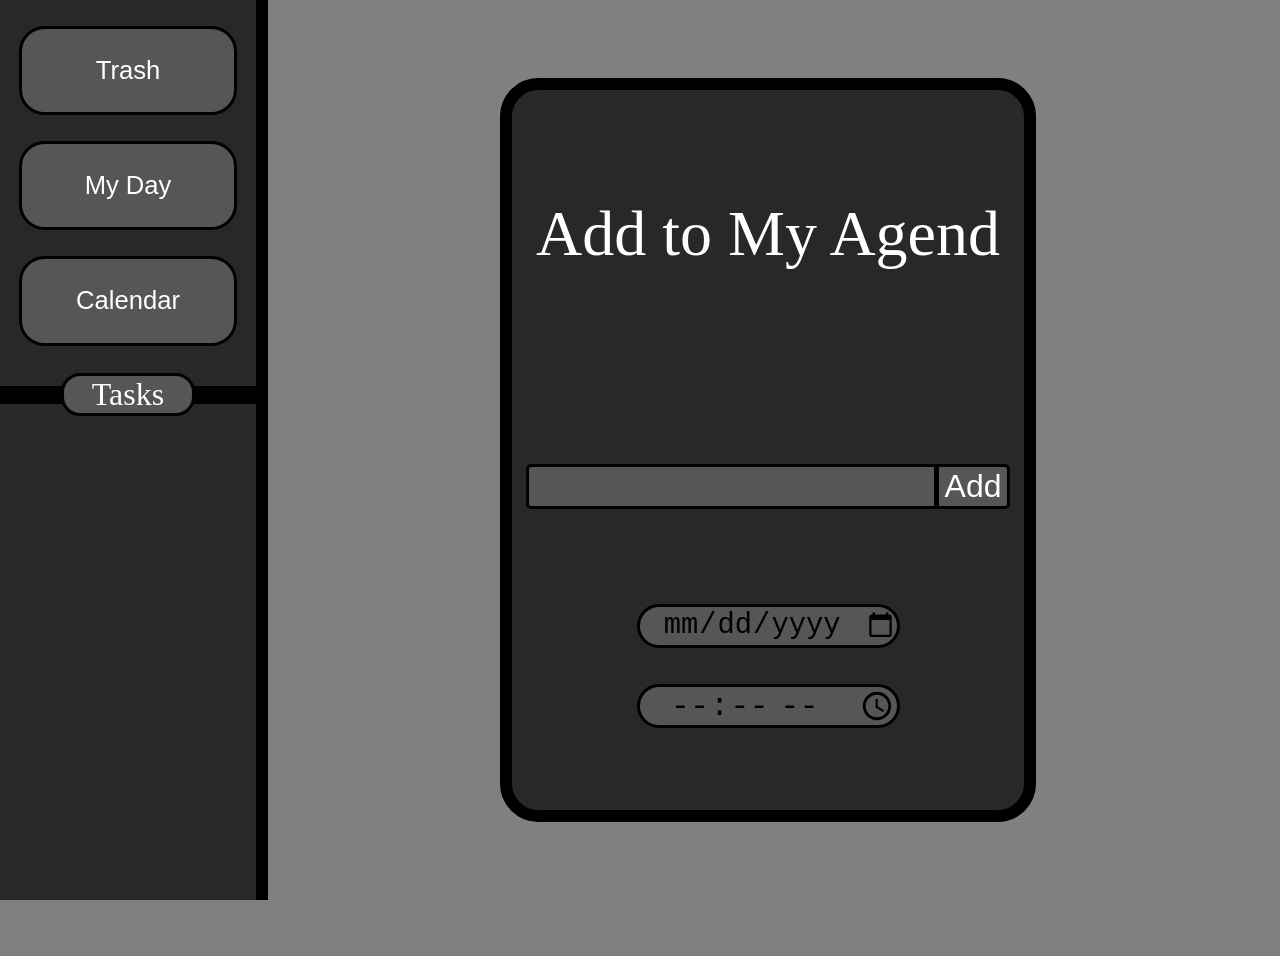
<file: index.html>
<!DOCTYPE html>
<html>
  <head>
    <title>Stasks</title>
    <link rel="stylesheet" href="CSS/styles.css">
    <script src="JS/code.js" type="module" defer></script>
  </head>
  <body>
    <nav class="toolbar">
      <div class="schimb-pagina">
        <button class="pagina" onclick="window.location.href='trash.html'">Trash</button>
        <button class="pagina" onclick="window.location.href='MyDay.html'">My Day</button>
        <button class="pagina" onclick="window.location.href='Calendar.html'">Calendar</button>
      </div>
      <div class="linie">
        <p class="taskuri">Tasks</p>
      </div>
      <div class="lista-prov"></div>
    </nav>
    <div class="corp">
      <div class="p-class">
        <p class="par">Add to My Agend</p>
      </div>
      <div class="input-class">
        <input type="text" class="txt">
        <button class="but" id="add">Add</button>
      </div>
      <div class="timedate">
        <input type="date" class="date">
        <input type="time" class="time">
      </div>
    </div>
  </body>
</html>
</file>
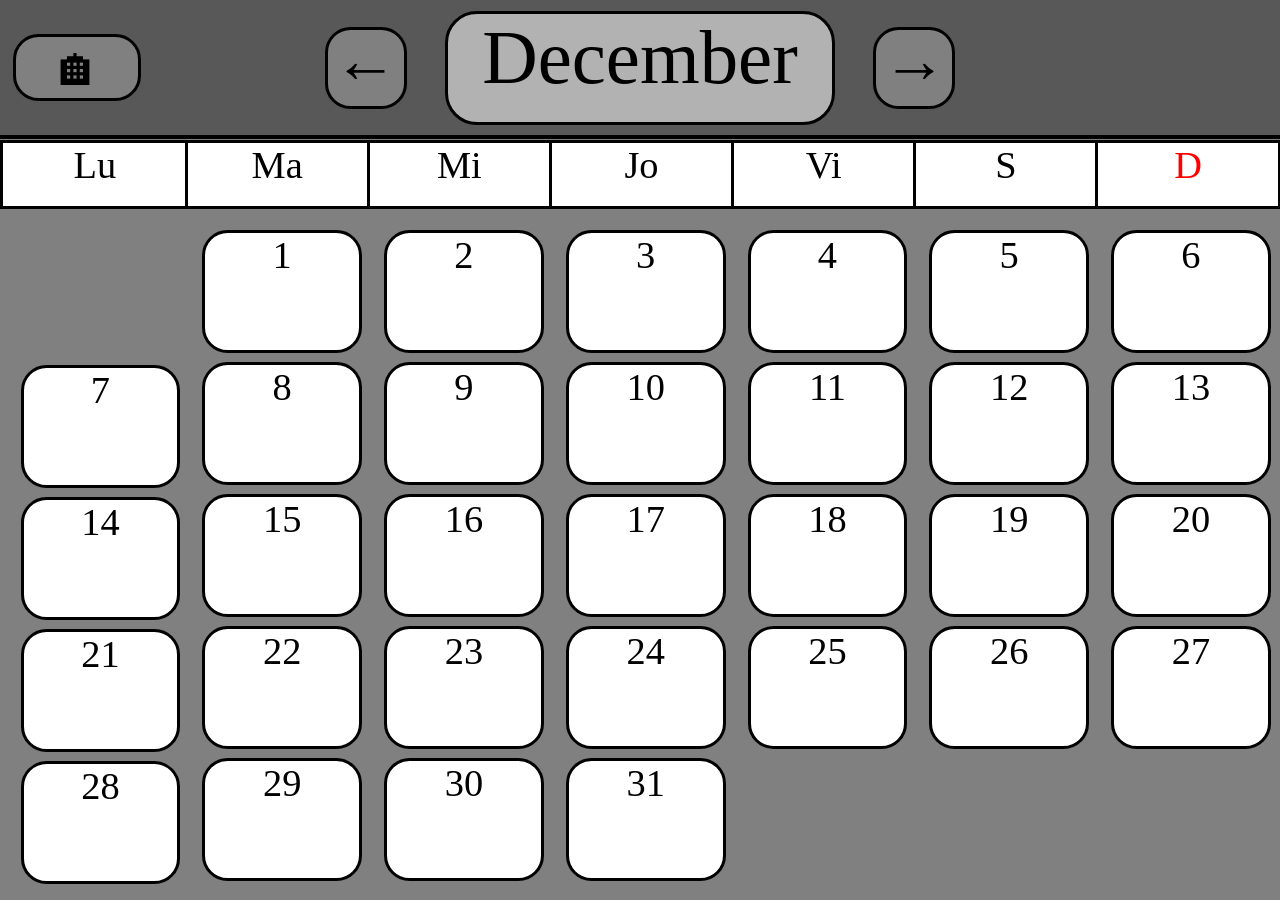
<file: Calendar.html>
<!DOCTYPE html>
<html>
  <head>
    <title>Calendar</title>
    <link rel="stylesheet" href="CSS/calendar.css">
    <script src="JS/calendar.js" type="module" defer></script>
  </head>
  <body>
    <header class="header">
      <button class="home" onclick="window.location.href='index.html'">🏠︎</button>
      <button class="back-front" id="ba">←</button>
      <p class="month">January</p>
      <button class="back-front" id="fa">→</button>
    </header>
    <div class="sapt">
        <div class="sapte">Lu</div>
        <div class="sapte">Ma</div>
        <div class="sapte">Mi</div>
        <div class="sapte">Jo</div>
        <div class="sapte">Vi</div>
        <div class="sapte">S</div>
        <div class="sapte" id="a67">D</div>
    </div>
    <div class="zile-cont">
      <div class="zile" id="a1"></div>
      <div class="zile" id="a2"></div>
      <div class="zile" id="a3"></div>
      <div class="zile" id="a4"></div>
      <div class="zile" id="a5"></div>
      <div class="zile" id="a6"></div>
      <div class="zile" id="a0"></div>
    </div>
  </body>
</html>
</file>
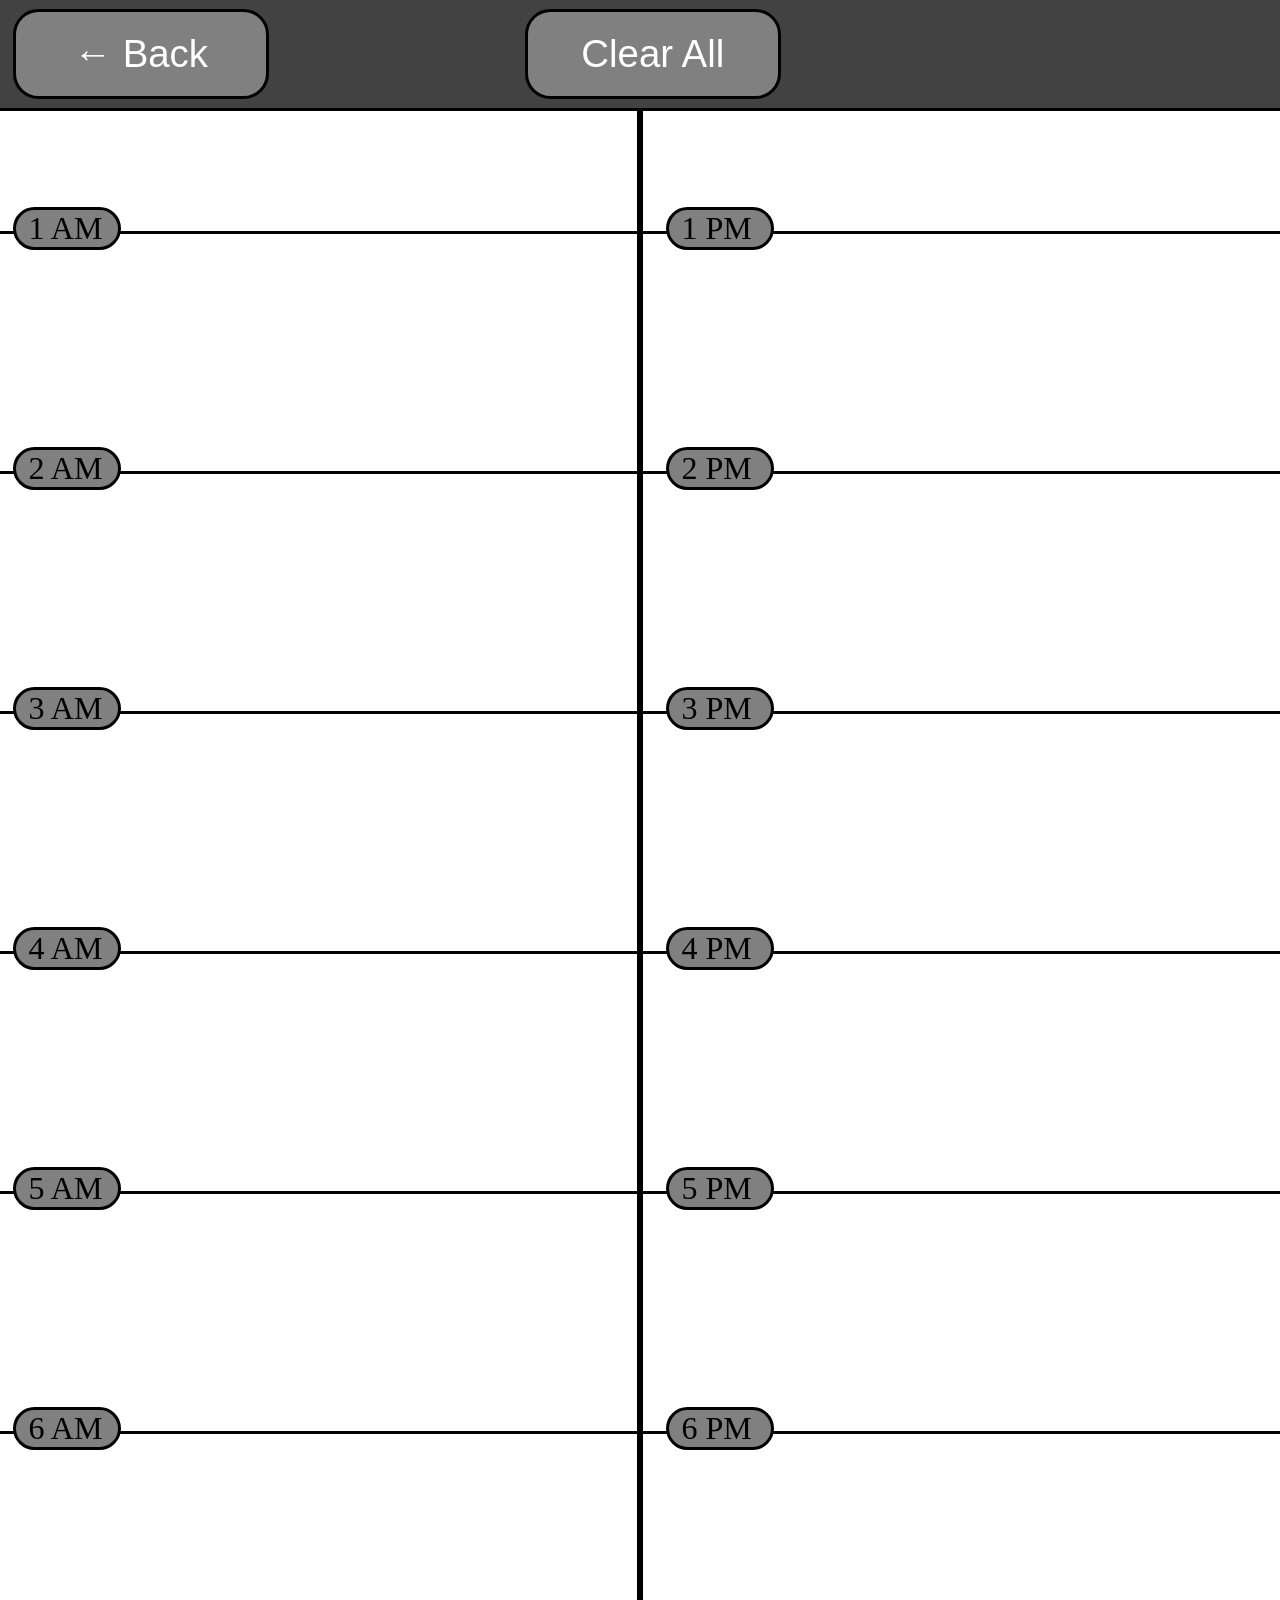
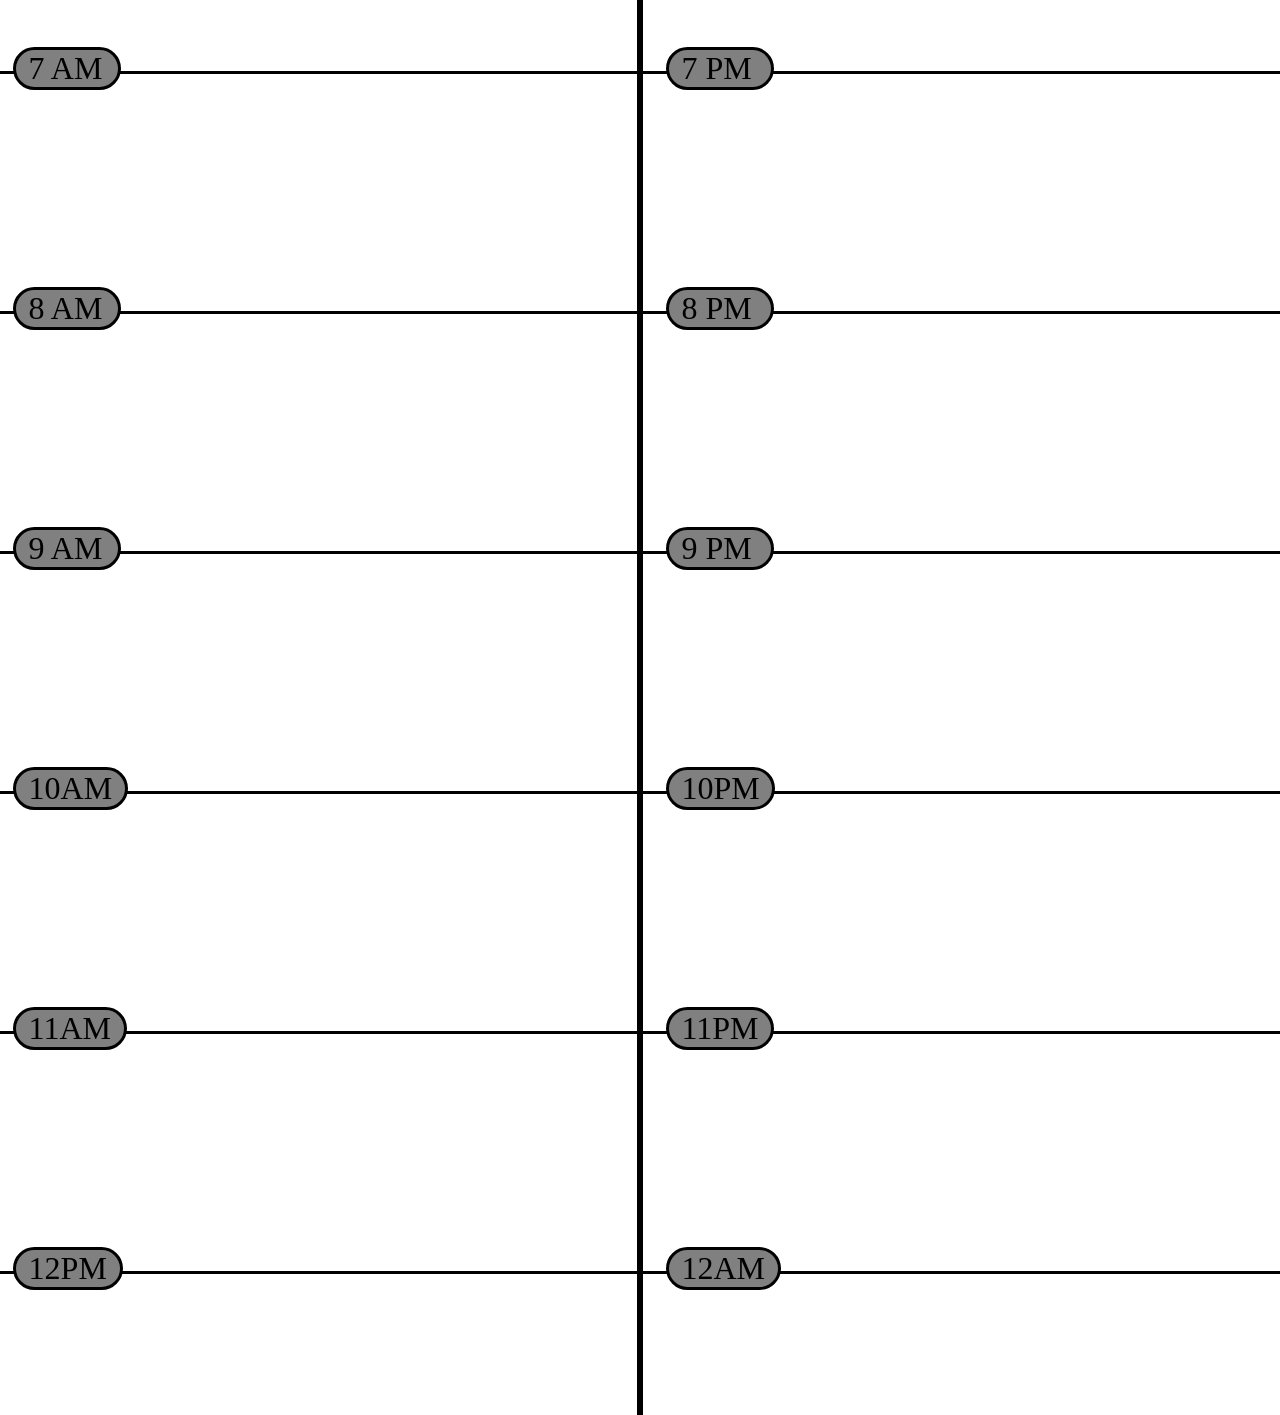
<file: MyDay.html>
<!DOCTYPE html>
<html>
  <head>
    <title>MyDay</title>
    <link rel="stylesheet" href="CSS/MyDay.css">
    <script type="module" src="JS/MyDay.js" defer></script>
  </head>
  <body>
    <header class="head">
      <button class="back-but" onclick="window.location.href='index.html'">← Back</button>
      <button class="clear-all">Clear All</button>
    </header>
    <div class="ore">
      <div class="linie">
        <div class="container" id="1">
          <p class="tr">1 AM</p>
        </div>
        <div class="container" id="13">
          <p class="tr1">1 PM</p>
        </div>
      </div>
      <div class="linie">
        <div class="container" id="2">
          <p class="tr">2 AM</p>
        </div>
        <div class="container" id="14">
          <p class="tr1">2 PM</p>
        </div>
      </div>
      <div class="linie">
        <div class="container" id="3">
          <p class="tr">3 AM</p>
        </div>
        <div class="container" id="15">
          <p class="tr1">3 PM</p>
        </div>
      </div>
      <div class="linie">
        <div class="container" id="4">
          <p class="tr">4 AM</p>
        </div>
        <div class="container" id="16">
          <p class="tr1">4 PM</p>
        </div>
      </div>
      <div class="linie">
        <div class="container" id="5">
          <p class="tr">5 AM</p>
        </div>
        <div class="container" id="17">
          <p class="tr1">5 PM</p>
        </div>
      </div>
      <div class="linie">
        <div class="container" id="6">
          <p class="tr">6 AM</p>
        </div>
        <div class="container" id="18">
          <p class="tr1">6 PM</p>
        </div>
      </div>
      <div class="linie">
        <div class="container" id="7">
          <p class="tr">7 AM</p>
        </div>
        <div class="container" id="19">
          <p class="tr1">7 PM</p>
        </div>
      </div>
      <div class="linie">
        <div class="container" id="8">
          <p class="tr">8 AM</p>
        </div>
        <div class="container" id="20">
          <p class="tr1">8 PM</p>
        </div>
      </div>
      <div class="linie">
        <div class="container" id="9">
          <p class="tr">9 AM</p>
        </div>
        <div class="container" id="21">
          <p class="tr1">9 PM</p>
        </div>
      </div>
      <div class="linie">
        <div class="container" id="10">
          <p class="tr">10AM</p>
        </div>
        <div class="container" id="22">
          <p class="tr1">10PM</p>
        </div>
      </div>
      <div class="linie">
        <div class="container" id="11">
          <p class="tr">11AM</p>
        </div>
        <div class="container" id="23">
          <p class="tr1">11PM</p>
        </div>
      </div>
      <div class="linie">
        <div class="container" id="12">
          <p class="tr">12PM</p>
        </div>
        <div class="container" id="24">
          <p class="tr1">12AM</p>
        </div>
      </div>
      <div class="linie-sep"></div>
    </div>
  </body>
</html>
</file>
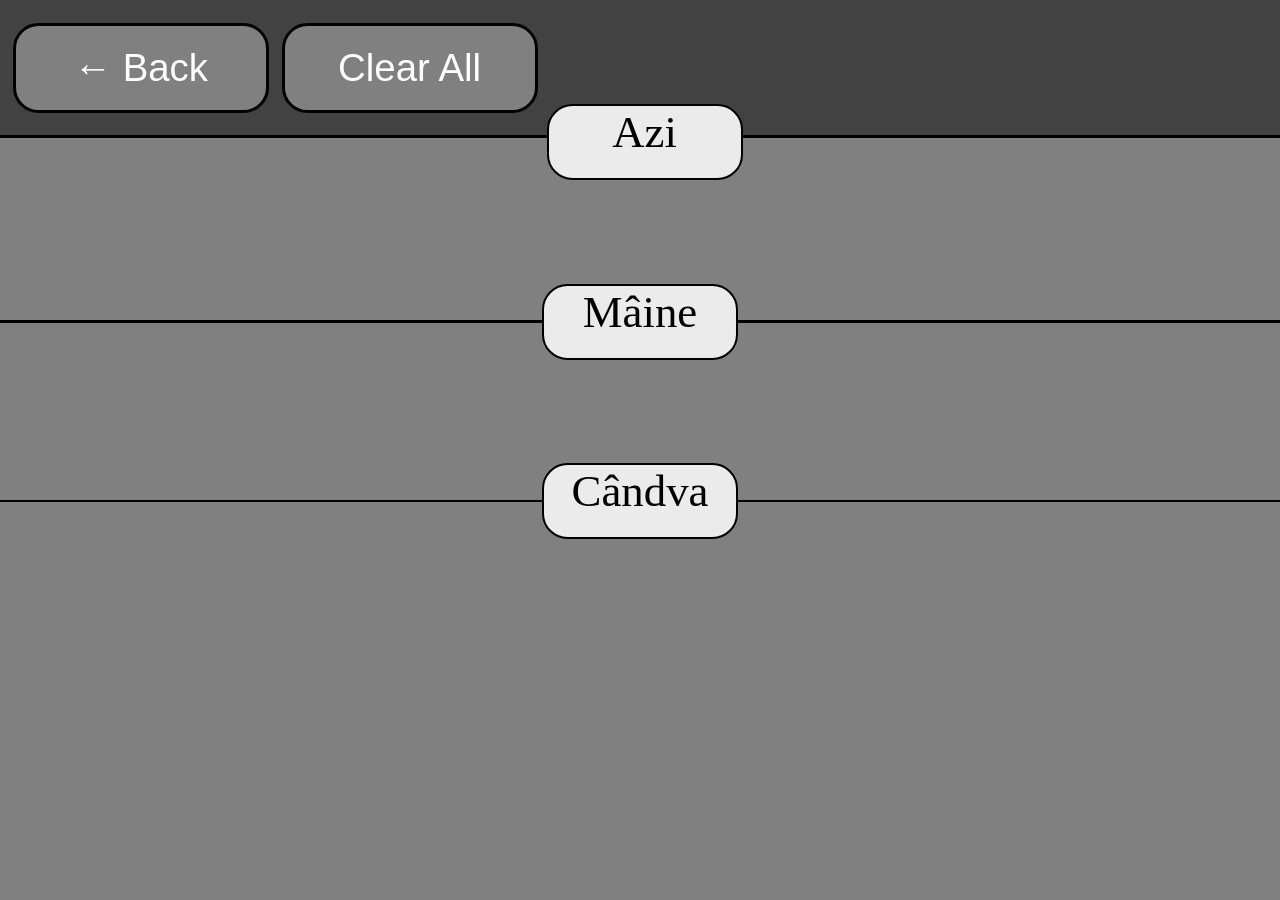
<file: trash.html>
<!DOCTYPE html>
<html>
  <head>
    <title>Trash</title>
    <link rel="stylesheet" href="CSS/trashstyle.css">
    <script type="module" src="JS/trash.js" defer></script>
  </head>
  <body>
    <header class="head">
      <button class="back-but" onclick="window.location.href='index.html'">← Back</button>
      <button class="clear-all">Clear All</button>
      <p class="sigma">Azi</p>
    </header>
    <div class="restscreen">
      <div class="azi"></div>
      <div class="linie"><p class="mazca">Mâine</p></div>
      <div class="maine"></div>
      <div class="linie"><p class="mazca">Cândva</p></div>
      <div class="candva"></div>
    </div>
  </body>
</html>
</file>
<file: CSS/styles.css>
body {
  background-color:grey;
  display:flex;
  align-items:center;
  justify-content:center;
  height:100vh; width:100vw;
  margin:0; padding:0;
  position:fixed;
}

.corp {
  background-color:rgb(40,40,40);
  border:1vw solid black;
  border-radius:3vw;
  width:40vw; height:80vh;
  margin-left:20vw;
}

.p-class {
  width:100%; height:40%;
  display:flex;
  align-items:center;
  justify-content:center;
}

.input-class {
  width:100%; height:30%;
  display:flex;
  justify-content:center;
  align-items:center;
}

.par {
  font-size:5cqw;
  color:white;
}

.txt,.but {
  font-size:2.5cqw;
  color:white;
  background-color:rgb(86,86,86);
  border:.3vw solid black;
}

.txt {
  border-radius:5px 0 0 5px;
}

.but {
  margin-left:-1px;
  border:.3vw solid black;
  border-radius:0 5px 5px 0;
}

.but:hover,.pagina:hover {
  cursor:pointer;
}

.txt:focus {
  outline:none;
}

.toolbar {
  position:absolute;
  top:0; left:0; bottom:0;
  width:20vw;
  background-color:rgb(40,40,40);
  border-width:0 1vw 0 0;
  border-color:black;
  border-style:solid;
}

.schimb-pagina {
  height:40%; width:100%;
  display:flex;
  align-items:center;
  flex-direction:column;
}

.pagina {
  width:17cqw; height:7cqw;
  border:.3vw solid black;
  background-color:rgb(86,86,86);
  margin-top:2vw;
  font-size:2cqw;
  color:white;
  border-radius:2vw;
}

.linie {
  width:100%; height:2%;
  background-color:black;
  margin-top:2vw;
  margin-bottom:1vw;
  display:flex;
  align-items:center;
  justify-content:center;
  position:relative;
  z-index:2;
}

.taskuri {
  background-color:rgb(86,86,86);
  color:white;
  font-size:2.5cqw;
  border:.3vw solid black;
  border-radius:1.5vw;
  width:50%;
  text-align:center;
}

.lista-prov {
  width:100%; height:60%;
  display:flex;
  align-items:center;
  flex-direction:column;
  overflow-y:auto;
  direction:rtl;
  padding-bottom:9vh;
  box-sizing:border-box;
  scrollbar-width:thin;
}

.task {
  width:17cqw; height:8cqw;
  font-size:2cqw;
  background-color:rgb(86,86,86);
  border:.3vw solid black;
  border-radius:2vw;
  margin-top:1vh;
  color:white;
  display:flex;
  align-items:center;
  justify-content:center;
  flex-shrink:0;
  position:relative;
  text-align:center;
}

.delete {
  position:absolute;
  top:.7vh; right:.7vw;
  width:2vw; height:2vw;
  border:none;
  border-radius:2vw;
  background-color:rgb(86,86,86);
  font-size:1.5cqw;
}

.delete:hover {
  cursor:pointer;
  background-color:red;
}

.date,.time {
  background-color:rgb(86,86,86);
  border:.3vw solid black;
  border-radius:2vw;
  width:20vw; height:3vw;
  text-align:center;
}

.date {
  font-size:2.25cqw;
  margin-bottom:4vh;
}

.time {
  font-size:2.5cqw;
}

.timedate {
  display:flex;
  flex-direction:column;
  align-items:center;
  justify-content:center;
  height:20%;
}
</file>
<file: CSS/calendar.css>
body {
  background-color: grey;
  height: 100%; width: 100%;
  margin: 0; padding: 0;
}

.header {
  position: fixed;
  top: 0; right: 0; left: 0;
  background-color: rgb(88, 88, 88);
  height: 15%; width: 100%;
  z-index: 1000;
  border: 0 solid black;
  border-bottom-width: .5vh;
  display: flex;
  align-items: center;
  justify-content: center;
}

.back-front, .home {
  background-color: grey;
  border: .3vw solid black;
  cursor: pointer;
}

.back-front {
  font-size: 5cqw;
  border-radius: 2vw;
  text-align: center;
  border-width: .3vw;
}

.back-front:hover, .home:hover {
  opacity: .7;
}

.month {
  font-size: 6cqw;
  background-color: rgb(178, 178, 178);
  border: .3vw solid black;
  border-radius: 2.5vw;
  width: 30vw; height: 12vh;
  text-align: center;
  margin: 0 3vw;
}

.home {
  position: absolute;
  align-self: center;
  left: 1vw;
  font-size: 4cqw;
  width: 10vw;
  border-radius: 2vw;
}

.zi {
  width: 7vw; height: 7vh;
  background-color: grey;
  border: .3vw solid black;
  border-radius: 1.5vw;
  margin-left: 1vw;
}

.zile {
  width: 14.2vw; height: 80%;
  font-size: 3cqw;
  margin: 10vh 0 0;
  padding: 0;
  background-color: grey;
  display: flex;
  flex-direction: column;
  align-items: center;
  justify-content: flex-start;
  border: none;
}

.zile-cont {
  width: 100%; height: 85.07vh;
  margin: 14.5vh 0 0;
  padding: 0;
  background-color: grey;
  display: flex;
}

#a67 { color: red; }

#a1, #a2, #a3, #a4, #a5, #a6, #a0 {
  display: flex;
  align-items: center;
}

.element, .sapt, .elementspec {
  background-color: white;
  border: .3vw solid black;
  margin: 1vh 0 0;
  padding: 0;
  border-radius: 2vw;
}

.element, .elementspec {
  width: 12vw; height: 13vh;
  flex-shrink: 0;
  margin-left: 1.5vw;
}

.element {
  text-align: center;
  align-self: center;
}

.elementspec {
  background-color: grey;
  margin-top: 2vh;
  border: none;
}

.sapt {
  width: 100vw; height: 7vh;
  border-radius: 0;
  display: flex;
  justify-content: center;
  align-items: center;
  position: fixed;
}

.sapte {
  display: inline-block;
  width: 14vw; height: 100%;
  text-align: center;
  font-size: 3cqw;
  border: 0 solid black;
  border-right-width: .3vw;
}

.taskElem {
  background-color: rgb(176, 176, 176);
  border: .3vw solid black;
  border-radius: 2vw;
  width: 20vw; height: 60vh;
  max-height: 60vh;
  overflow-y: auto;
  position: fixed;
  display: none;
  align-items: center;
  flex-direction: column;
  z-index: 10000;
  box-sizing: border-box;
  padding: 1vh 0;
}

.elemDeTask {
  position: relative;
  width: 90%; min-height: 12vh;
  height: auto;
  box-sizing: border-box;
  font-size: 2cqw;
  color: grey;
  background-color: white;
  border: .3vw solid black;
  border-radius: 1.5vw;
  z-index: 10001;
  flex-shrink: 0;
  margin-bottom: 1vh;
  display: flex;
  flex-direction: column;
  align-items: center;
  justify-content: center;
  text-align: center;
  padding: 1vh .5vw;
}

.ora {
  width: 100%;
  text-align: center;
  font-size: 1.8cqw;
  font-weight: bold;
  color: black;
  margin-bottom: 1vh;
}

.task {
  width: 100%;
  text-align: center;
  font-size: 2cqw;
  color: black;
  font-weight: 550;
  overflow-wrap: break-word;
}

.taskElem::-webkit-scrollbar { width: .3vw; }

.taskElem::-webkit-scrollbar-thumb {
  background-color: rgb(120, 120, 120);
  border-radius: 1vw;
  border-top: 2vh solid transparent;
  border-bottom: 2vh solid transparent;
  background-clip: padding-box;
}

.taskElem::-webkit-scrollbar-track {
  background-color: transparent;
}

.delete {
  position: absolute;
  top: .5vh; right: .5vw;
  background-color: transparent;
  border: none;
  color: black;
  font-size: 2cqw;
  font-weight: bold;
  cursor: pointer;
  padding: 0;
}

.delete:hover { color: red; }
</file>
<file: CSS/MyDay.css>
body {
  height:100%; width:100%;
  margin:0; padding:0;
}

.back-but,.clear-all {
  border:0.3vw solid black;
  border-radius:2vw;
  color:white;
  background-color:grey;
  width:20vw; height:10vh;
  font-size:3cqw;
  margin-left:1vw;
}

.clear-all { margin-left:20vw; }

.back-but:hover {
  opacity:.7;
  cursor:pointer;
}

.clear-all:hover {
  background-color:red;
  cursor:pointer;
}

.head {
  position:fixed;
  top:0; right:0; left:0;
  z-index:1000;
  background-color:rgb(66,66,66);
  height:12vh;
  display:flex;
  align-items:center;
  flex-direction:row;
  border-bottom:0.3vw solid black;
}

.linie {
  background-color:black;
  height:.3vh; width:100%;
  position:relative;
  display:flex;
  align-items:center;
  overflow-wrap:anywhere;
  gap:2vw;
  margin-bottom:5vh;
}

.ore {
  height:320vh; width:100vw;
  margin:15vh 0 0;
  padding:0;
  background-color:white;
  display:flex;
  flex-direction:column;
  justify-content:space-around;
  align-items:center;
}

.linie-sep {
  position:fixed;
  height:350%; width:.5vw;
  background-color:black;
}

.tr,.tr1 {
  font-size:2.5cqw;
  background-color:grey;
  border:.3vw solid black;
  border-radius:5vw;
  padding:0 1vw;
  margin-left:1vw;
  min-width:6vw;
}

.tr1 { left:50%; }

.delitem {
  width:13cqw; height:8cqw;
  font-size:2cqw;
  background-color:rgb(86,86,86);
  border:0.3vw solid black;
  border-radius:2vw;
  margin:1vh 0 0 2vw;
  color:white;
  display:flex;
  align-items:center;
  justify-content:center;
  flex-shrink:0;
  position:relative;
  text-align:center;
}

.delete {
  position:absolute;
  top:.7vh; right:.7vw;
  width:2vw; height:2vw;
  border:none;
  border-radius:2vw;
  background-color:rgb(86,86,86);
  font-size:1.5cqw;
}

.delete:hover {
  cursor:pointer;
  background-color:red;
}

.container {
  display:flex;
  flex-direction:row;
  align-items:center;
  gap:.5vw;
  width:50%;
  overflow-x:auto;
  overflow-y:hidden;
  flex-wrap:nowrap;
  padding-bottom:1vh;
}
</file>
<file: CSS/trashstyle.css>
body {
  background-color:grey;
  display:flex;
  align-items:center;
  justify-content:center;
  flex-direction:column;
  height:100vh;
  margin:0; padding:0;
  width:100%;
  overflow-x:auto;
  overflow-y:hidden;
}

.head {
  position:fixed;
  top:0; right:0; left:0;
  background-color:rgb(66,66,66);
  height:15vh;
  display:flex;
  align-items:center;
  flex-direction:line;
  border-width:0 0 .3vw 0;
  border-color:black;
  border-style:solid;
}

.back-but,.clear-all {
  border:.3vw solid black;
  border-radius:2vw;
  color:white;
  background-color:grey;
  width:20vw; height:10vh;
  font-size:3cqw;
  margin-left:1vw;
}

.back-but:hover {
  opacity:.9;
  cursor:pointer;
}

.clear-all:hover {
  background-color:red;
  cursor:pointer;
}

.restscreen {
  height:80%;
  width:100%;
  margin-top:11.4vh;
}

.azi,.maine,.candva {
  height:14cqw;
  width:100%;
  background-color:grey;
  border-width:0;
  display:flex;
  flex-direction:row;
  align-items:center;
}

.delitem {
  width:13cqw; height:8cqw;
  font-size:2cqw;
  background-color:rgb(86,86,86);
  border:.3vw solid black;
  border-radius:2vw;
  margin:1vh 0 0 2vw;
  color:white;
  display:flex;
  align-items:center;
  justify-content:center;
  flex-shrink:0;
  position:relative;
}

.delete,.inapoi {
  position:absolute;
  top:.7vh; right:.7vw;
  width:2vw; height:2vw;
  border:none;
  border-radius:2vw;
  background-color:rgb(86,86,86);
  font-size:1.5cqw;
}

.delete:hover {
  cursor:pointer;
  background-color:red;
}

.linie {
  background-color:black;
  margin:0; padding:0;
  position:fixed;
  left:0; right:0;
  height:.3vh;
  display:flex;
  align-items:center;
  justify-content:center;
}

.mazca,.sigma {
  background-color:rgb(235,235,235);
  height:8vh; width:15vw;
  border:.2vw solid black;
  border-radius:2vw;
  font-size:3.5cqw;
  text-align:center;
}

.sigma {
  margin-top:21.5vh;
  margin-left:.7vw;
}

.inapoi {
  left:7%;
  top:3%;
  text-align:center;
  display:flex;
  align-items:center;
  justify-content:center;
}

.inapoi:hover {
  cursor:pointer;
  background-color:rgb(17,0,254);
}
</file>
